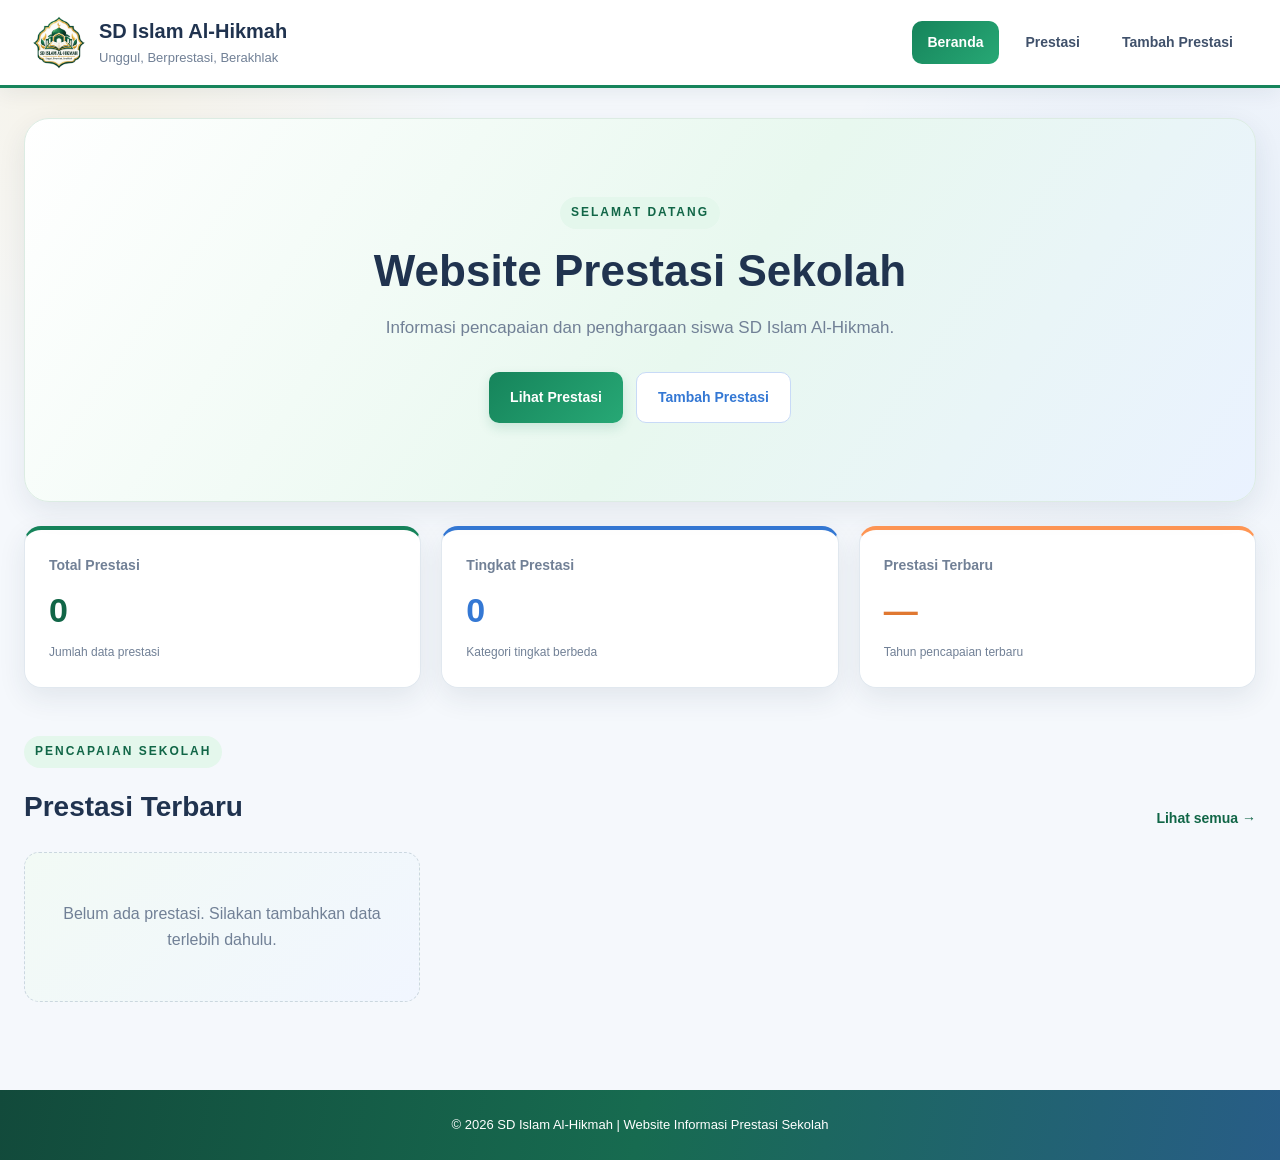
<file: index.html>
<!DOCTYPE html>
<html lang="id">

<head>
    <meta charset="UTF-8">
    <meta name="viewport" content="width=device-width, initial-scale=1.0">
    <title>Beranda | SD Islam Al-Hikmah</title>

    <link rel="stylesheet" href="css/style.css">
    <script src="js/app.js" defer></script>
</head>
<body>

    <header class="navbar">
        <a class="brand" href="index.html">
            <img src="images/logo_sekolah.png" alt="Logo SD Islam Al-Hikmah" class="logo-image">

            <span class="brand-text">
                <strong>SD Islam Al-Hikmah</strong>
                <small>Unggul, Berprestasi, Berakhlak</small>
            </span>
        </a>

        <nav class="nav-links">
            <a class="active" href="index.html">Beranda</a>
            <a href="prestasi.html">Prestasi</a>
            <a href="tambah-prestasi.html">Tambah Prestasi</a>
        </nav>
    </header>

    <main class="container">

        <section class="hero">
            <p class="eyebrow">SELAMAT DATANG</p>

            <h1>Website Prestasi Sekolah</h1>

            <p>
                Informasi pencapaian dan penghargaan siswa
                SD Islam Al-Hikmah.
            </p>

            <div class="hero-actions">
                <a href="prestasi.html" class="button">
                    Lihat Prestasi
                </a>

                <a href="tambah-prestasi.html"
                   class="button button-outline">
                    Tambah Prestasi
                </a>
            </div>
        </section>

        <section class="stats-grid">

            <article class="stat-card">
                <span class="stat-label">Total Prestasi</span>
                <strong id="totalPrestasi">0</strong>
                <span class="muted">Jumlah data prestasi</span>
            </article>

            <article class="stat-card">
                <span class="stat-label">Tingkat Prestasi</span>
                <strong id="totalTingkat">0</strong>
                <span class="muted">Kategori tingkat berbeda</span>
            </article>

            <article class="stat-card">
                <span class="stat-label">Prestasi Terbaru</span>
                <strong id="tahunTerbaru">—</strong>
                <span class="muted">Tahun pencapaian terbaru</span>
            </article>

        </section>

        <section class="section-heading">
            <div>
                <p class="eyebrow">PENCAPAIAN SEKOLAH</p>
                <h2>Prestasi Terbaru</h2>
            </div>

            <a href="prestasi.html" class="text-link">
                Lihat semua →
            </a>
        </section>

        <div id="recentPrestasi" class="prestasi-grid">
            <!-- Data prestasi ditampilkan melalui JavaScript -->
        </div>

    </main>

    <footer class="footer">
        © 2026 SD Islam Al-Hikmah |
        Website Informasi Prestasi Sekolah
    </footer>

</body>
</html>
</file>
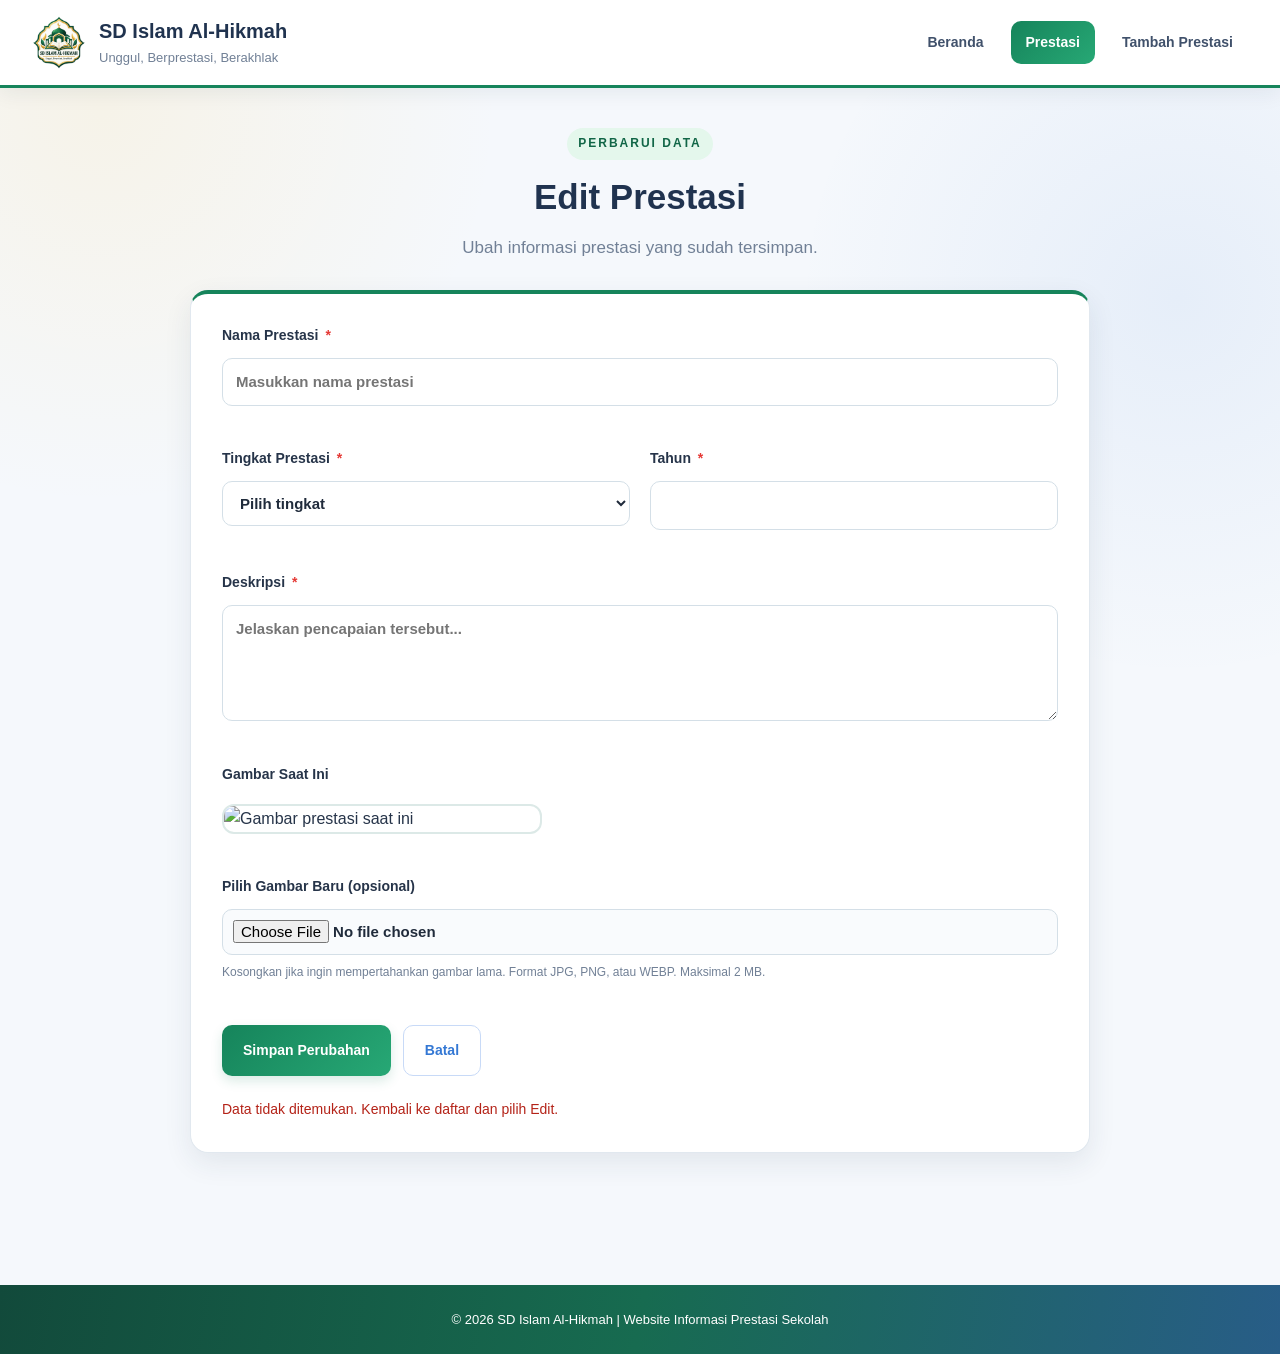
<file: edit-prestasi.html>
<!DOCTYPE html>
<html lang="id">

<head>
    <meta charset="UTF-8">
    <meta name="viewport" content="width=device-width, initial-scale=1.0">

    <title>Edit Prestasi | SD Islam Al-Hikmah</title>

    <link rel="stylesheet" href="css/style.css">
    <script src="js/app.js" defer></script>

    <style>
        /* Perbaikan tampilan formulir edit */
        .form-card label {
            display: block;
            text-align: left;
            line-height: 1.5;
            margin-bottom: 20px;
        }

        /* Tanda bintang sejajar dengan label */
        .form-card label .required {
            display: inline !important;
            position: static !important;
            color: #e53935;
            margin-left: 3px;
            padding: 0;
            font-size: inherit;
            line-height: inherit;
            vertical-align: baseline;
        }

        /* Kolom input berada di bawah label */
        .form-card label input:not([type="checkbox"]),
        .form-card label select,
        .form-card label textarea {
            display: block;
            width: 100%;
            margin-top: 12px;
            box-sizing: border-box;
        }

        /* Tata letak tingkat dan tahun */
        .form-card .form-row {
            display: grid;
            grid-template-columns: repeat(2, minmax(0, 1fr));
            gap: 20px;
        }

        /* Gambar prestasi saat ini */
        .current-image {
            margin-bottom: 20px;
        }

        .current-image .field-label {
            display: block;
            margin-bottom: 10px;
            font-weight: 600;
        }

        .current-image img,
        .preview-wrap img {
            display: block;
            width: 100%;
            max-width: 320px;
            height: auto;
            object-fit: contain;
            border-radius: 12px;
        }

        .help-text {
            display: block;
            margin-top: 8px;
            font-weight: normal;
            line-height: 1.5;
        }

        /* Tampilan HP */
        @media (max-width: 600px) {
            .form-card .form-row {
                grid-template-columns: 1fr;
                gap: 0;
            }
        }
    </style>
</head>

<body>

    <header class="navbar">
        <a class="brand" href="index.html">
            <img src="images/logo_sekolah.png" alt="Logo SD Islam Al-Hikmah" class="logo-image">

            <span class="brand-text">
                <strong>SD Islam Al-Hikmah</strong>
                <small>Unggul, Berprestasi, Berakhlak</small>
            </span>
        </a>

        <nav class="nav-links">
            <a href="index.html">Beranda</a>
            <a class="active" href="prestasi.html">Prestasi</a>
            <a href="tambah-prestasi.html">Tambah Prestasi</a>
        </nav>
    </header>

    <main class="container form-container">

        <section class="page-title compact-title">
            <p class="eyebrow">PERBARUI DATA</p>
            <h1>Edit Prestasi</h1>
            <p>Ubah informasi prestasi yang sudah tersimpan.</p>
        </section>

        <form id="formEditPrestasi" class="form-card">

            <input type="hidden" id="idPrestasi">

            <label for="namaPrestasi">
                Nama Prestasi <span class="required">*</span>
                <input
                    id="namaPrestasi"
                    name="namaPrestasi"
                    type="text"
                    maxlength="120"
                    placeholder="Masukkan nama prestasi"
                    required
                >
            </label>

            <div class="form-row">

                <label for="tingkat">
                    Tingkat Prestasi <span class="required">*</span>

                    <select id="tingkat" name="tingkat" required>
                        <option value="">Pilih tingkat</option>
                        <option value="Sekolah">Sekolah</option>
                        <option value="Kecamatan">Kecamatan</option>
                        <option value="Kabupaten/Kota">Kabupaten/Kota</option>
                        <option value="Provinsi">Provinsi</option>
                        <option value="Nasional">Nasional</option>
                        <option value="Internasional">Internasional</option>
                    </select>
                </label>

                <label for="tahun">
                    Tahun <span class="required">*</span>

                    <input
                        id="tahun"
                        name="tahun"
                        type="number"
                        min="2000"
                        max="2100"
                        required
                    >
                </label>

            </div>

            <label for="deskripsi">
                Deskripsi <span class="required">*</span>

                <textarea
                    id="deskripsi"
                    name="deskripsi"
                    rows="4"
                    maxlength="1000"
                    placeholder="Jelaskan pencapaian tersebut..."
                    required
                ></textarea>
            </label>

            <div id="gambarSaatIniWrap" class="current-image" hidden>
                <span class="field-label">Gambar Saat Ini</span>
                <img
                    id="gambarSaatIni"
                    alt="Gambar prestasi saat ini"
                >
            </div>

            <label for="gambar">
                Pilih Gambar Baru (opsional)

                <input
                    id="gambar"
                    name="gambar"
                    type="file"
                    accept="image/png,image/jpeg,image/webp"
                >

                <small class="help-text">
                    Kosongkan jika ingin mempertahankan gambar lama.
                    Format JPG, PNG, atau WEBP. Maksimal 2 MB.
                </small>
            </label>

            <div id="previewWrap" class="preview-wrap" hidden>
                <img
                    id="previewGambar"
                    alt="Pratinjau gambar baru"
                >
            </div>

            <div class="form-actions">
                <button class="button" type="submit">
                    Simpan Perubahan
                </button>

                <a class="button button-outline" href="prestasi.html">
                    Batal
                </a>
            </div>

            <p
                class="form-message"
                id="formMessage"
                role="status"
            ></p>

        </form>
    </main>

    <footer class="footer">
        © 2026 SD Islam Al-Hikmah |
        Website Informasi Prestasi Sekolah
    </footer>

</body>

</html>
</file>
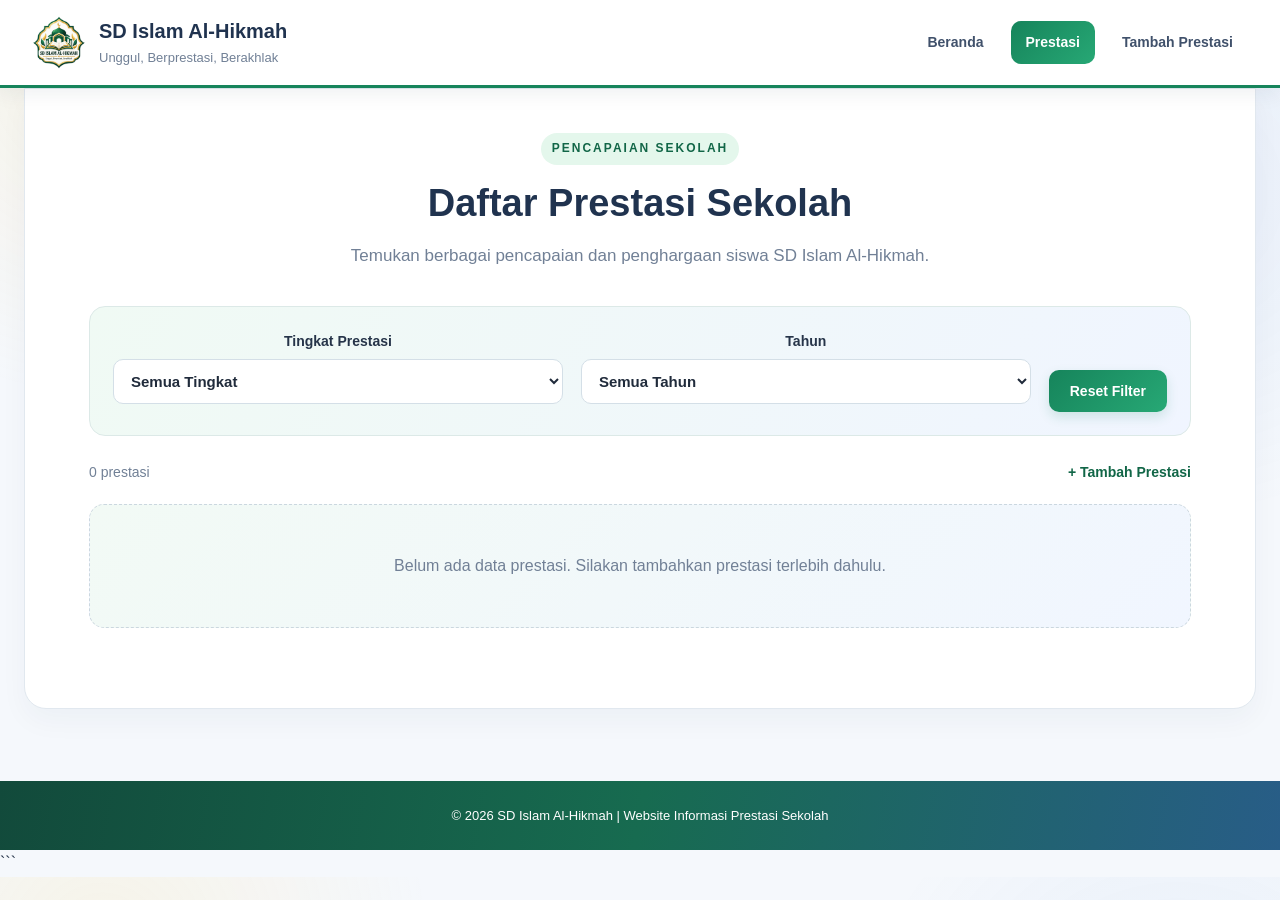
<file: prestasi.html>
<!DOCTYPE html>
<html lang="id">
<head>
    <meta charset="UTF-8">
    <meta name="viewport" content="width=device-width, initial-scale=1.0">
    <title>Daftar Prestasi | SD Islam Al-Hikmah</title>

    <link rel="stylesheet" href="css/style.css">
    <script src="js/app.js" defer></script>
</head>
<body>

    <header class="navbar">
        <a class="brand" href="index.html">
            <img src="images/logo_sekolah.png" alt="Logo SD Islam Al-Hikmah" class="logo-image">

            <span class="brand-text">
                <strong>SD Islam Al-Hikmah</strong>
                <small>Unggul, Berprestasi, Berakhlak</small>
            </span>
        </a>

        <nav class="nav-links">
            <a href="index.html">Beranda</a>
            <a class="active" href="prestasi.html">Prestasi</a>
            <a href="tambah-prestasi.html">Tambah Prestasi</a>
        </nav>
    </header>

    <main class="container page-container">

        <section class="page-title">
            <p class="eyebrow">PENCAPAIAN SEKOLAH</p>
            <h1>Daftar Prestasi Sekolah</h1>
            <p>
                Temukan berbagai pencapaian dan penghargaan
                siswa SD Islam Al-Hikmah.
            </p>
        </section>

        <section class="filter-panel">

            <label for="filterTingkat">
                Tingkat Prestasi
                <select id="filterTingkat">
                    <option value="">Semua Tingkat</option>
                </select>
            </label>

            <label for="filterTahun">
                Tahun
                <select id="filterTahun">
                    <option value="">Semua Tahun</option>
                </select>
            </label>

            <button class="button" id="resetFilter" type="button">
                Reset Filter
            </button>

        </section>

        <div class="results-line">
            <span id="jumlahHasil">0 prestasi</span>

            <a class="text-link" href="tambah-prestasi.html">
                + Tambah Prestasi
            </a>
        </div>

        <div id="daftarPrestasi" class="prestasi-grid">
            <!-- Daftar prestasi ditampilkan oleh app.js -->
        </div>

        <p id="pesanKosong" class="empty-state" hidden>
            Belum ada data prestasi. Silakan tambahkan prestasi terlebih dahulu.
        </p>

    </main>

    <footer class="footer">
        © 2026 SD Islam Al-Hikmah |
        Website Informasi Prestasi Sekolah
    </footer>

</body>
</html>
```
</file>
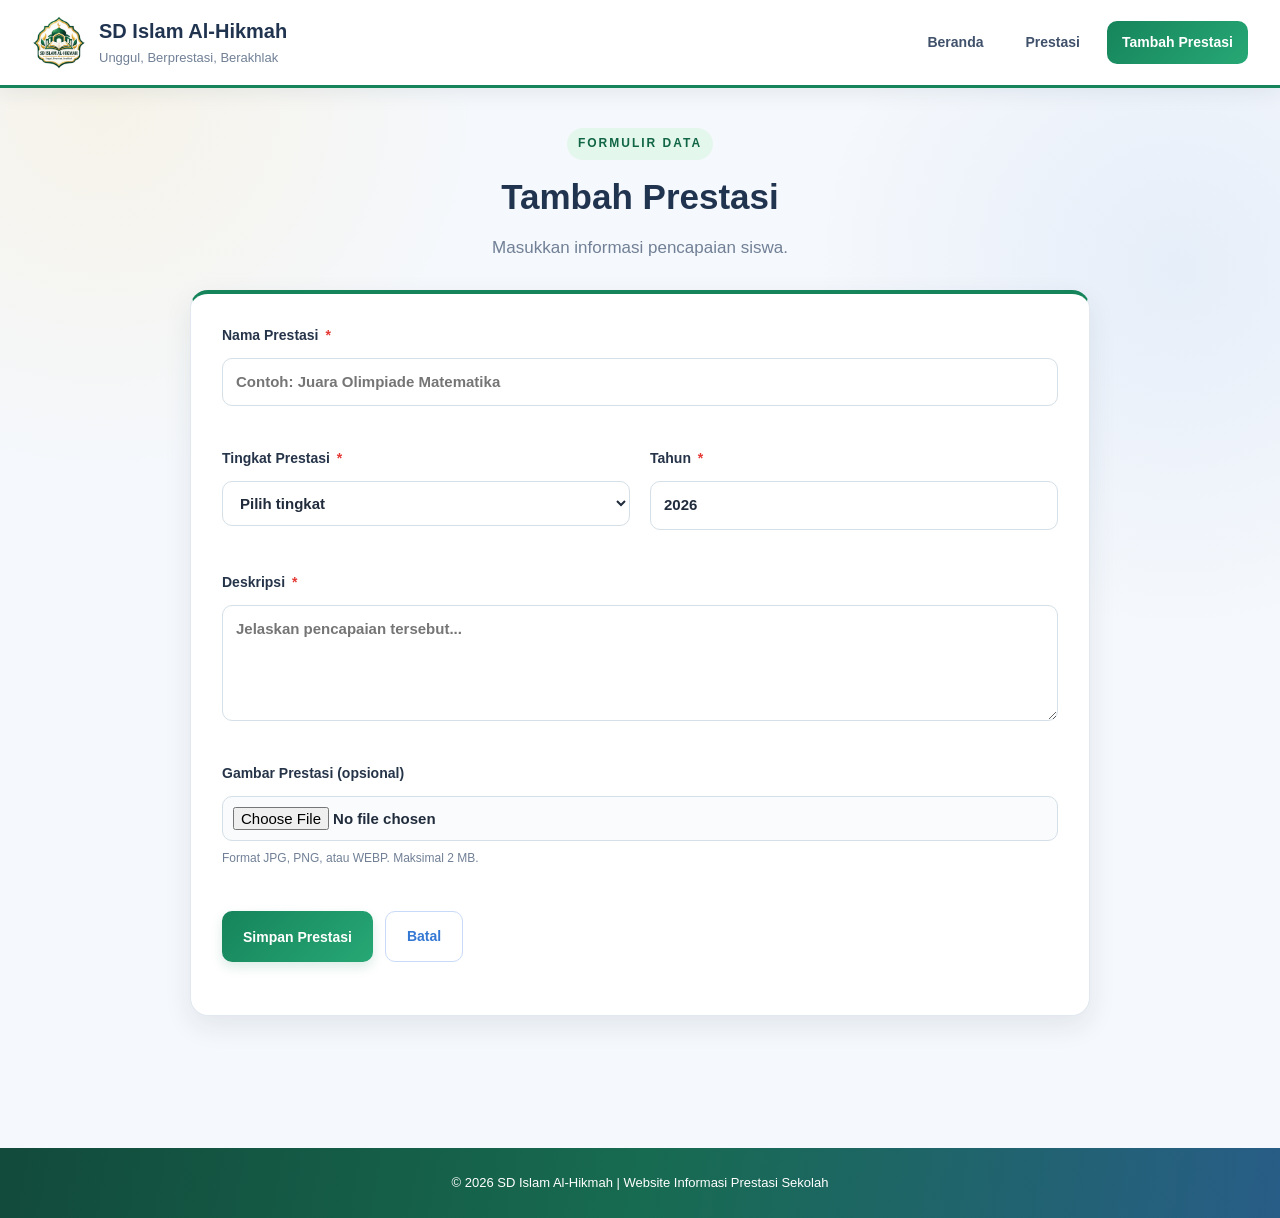
<file: tambah-prestasi.html>
<!DOCTYPE html>
<html lang="id">
<head>
    <meta charset="UTF-8">
    <meta name="viewport" content="width=device-width, initial-scale=1.0">

    <title>Tambah Prestasi | SD Islam Al-Hikmah</title>

    <link rel="stylesheet" href="css/style.css">
    <script src="js/app.js" defer></script>

    <style>
        .form-card label {
            display: block;
            margin-bottom: 20px;
            line-height: 1.5;
        }

        .form-card label .required {
            display: inline;
            color: #e53935;
            margin-left: 3px;
            font-weight: bold;
            vertical-align: baseline;
        }

        .form-card label input:not([type="checkbox"]),
        .form-card label select,
        .form-card label textarea {
            display: block;
            width: 100%;
            margin-top: 12px;
        }

        .form-card .form-row {
            display: grid;
            grid-template-columns: 1fr 1fr;
            gap: 20px;
        }

        .form-card .help-text {
            display: block;
            margin-top: 8px;
            font-weight: normal;
        }

        @media (max-width: 600px) {
            .form-card .form-row {
                grid-template-columns: 1fr;
                gap: 0;
            }
        }
    </style>
</head>

<body>

    <header class="navbar">
        <a class="brand" href="index.html">
            <img src="images/logo_sekolah.png" alt="Logo SD Islam Al-Hikmah" class="logo-image">

            <span class="brand-text">
                <strong>SD Islam Al-Hikmah</strong>
                <small>Unggul, Berprestasi, Berakhlak</small>
            </span>
        </a>

        <nav class="nav-links">
            <a href="index.html">Beranda</a>
            <a href="prestasi.html">Prestasi</a>
            <a class="active" href="tambah-prestasi.html">
                Tambah Prestasi
            </a>
        </nav>
    </header>

    <main class="container form-container">

        <section class="page-title compact-title">
            <p class="eyebrow">FORMULIR DATA</p>
            <h1>Tambah Prestasi</h1>
            <p>Masukkan informasi pencapaian siswa.</p>
        </section>

        <form id="formPrestasi" class="form-card">

            <label for="namaPrestasi">
                Nama Prestasi <span class="required">*</span>
                <input
                    id="namaPrestasi"
                    name="namaPrestasi"
                    type="text"
                    maxlength="120"
                    placeholder="Contoh: Juara Olimpiade Matematika"
                    required
                >
            </label>

            <div class="form-row">

                <label for="tingkat">
                    Tingkat Prestasi <span class="required">*</span>
                    <select id="tingkat" name="tingkat" required>
                        <option value="">Pilih tingkat</option>
                        <option value="Sekolah">Sekolah</option>
                        <option value="Kecamatan">Kecamatan</option>
                        <option value="Kabupaten/Kota">Kabupaten/Kota</option>
                        <option value="Provinsi">Provinsi</option>
                        <option value="Nasional">Nasional</option>
                        <option value="Internasional">Internasional</option>
                    </select>
                </label>

                <label for="tahun">
                    Tahun <span class="required">*</span>
                    <input
                        id="tahun"
                        name="tahun"
                        type="number"
                        min="2000"
                        max="2100"
                        value="2026"
                        required
                    >
                </label>

            </div>

            <label for="deskripsi">
                Deskripsi <span class="required">*</span>
                <textarea
                    id="deskripsi"
                    name="deskripsi"
                    rows="4"
                    maxlength="1000"
                    placeholder="Jelaskan pencapaian tersebut..."
                    required
                ></textarea>
            </label>

            <label for="gambar">
                Gambar Prestasi (opsional)
                <input
                    id="gambar"
                    name="gambar"
                    type="file"
                    accept="image/png,image/jpeg,image/webp"
                >
                <small class="help-text">
                    Format JPG, PNG, atau WEBP. Maksimal 2 MB.
                </small>
            </label>

            <div id="previewWrap" class="preview-wrap" hidden>
                <img
                    id="previewGambar"
                    alt="Pratinjau gambar prestasi"
                >
            </div>

            <div class="form-actions">
                <button class="button" type="submit">
                    Simpan Prestasi
                </button>

                <a class="button button-outline" href="prestasi.html">
                    Batal
                </a>
            </div>

            <p
                class="form-message"
                id="formMessage"
                role="status"
            ></p>

        </form>
    </main>

    <footer class="footer">
        © 2026 SD Islam Al-Hikmah |
        Website Informasi Prestasi Sekolah
    </footer>

</body>
</html>
</file>
<file: css/style.css>
* {
    box-sizing: border-box;
}

:root {
    --green: #16845b;
    --green-dark: #116647;
    --green-soft: #e4f7ec;
    --blue: #3478d4;
    --blue-soft: #eaf2ff;
    --yellow: #ffd166;
    --orange: #ff9654;
    --navy: #20334f;
    --text: #263449;
    --muted: #718096;
    --line: #e1e8ef;
    --bg: #f5f8fc;
    --white: #ffffff;
    --shadow: 0 10px 28px rgba(32, 51, 79, 0.09);
}

html {
    scroll-behavior: smooth;
}

body {
    margin: 0;
    background:
        radial-gradient(circle at 8% 8%, rgba(255, 209, 102, 0.13), transparent 23%),
        radial-gradient(circle at 92% 22%, rgba(52, 120, 212, 0.08), transparent 24%),
        var(--bg);
    color: var(--text);
    font-family: "Segoe UI", Arial, Helvetica, sans-serif;
    line-height: 1.65;
}

a {
    color: inherit;
}

/* NAVBAR */

.navbar {
    min-height: 88px;
    background: #ffffff;
    display: flex;
    align-items: center;
    justify-content: space-between;
    gap: 24px;
    padding: 14px max(calc((100% - 1260px) / 2), 32px);
    border-bottom: 3px solid var(--green);
    box-shadow: 0 5px 20px rgba(25, 45, 65, 0.07);
    position: sticky;
    top: 0;
    z-index: 10;
}

.brand {
    display: flex;
    align-items: center;
    gap: 13px;
    text-decoration: none;
    min-width: 0;
}

.logo-image {
    width: 54px;
    height: 54px;
    object-fit: contain;
    flex-shrink: 0;
}

.brand-text {
    display: flex;
    flex-direction: column;
    line-height: 1.35;
}

.brand-text strong {
    font-size: 20px;
    color: var(--navy);
}

.brand-text small {
    font-size: 13px;
    color: var(--muted);
    margin-top: 4px;
}

.nav-links {
    display: flex;
    align-items: center;
    gap: 12px;
    flex-wrap: wrap;
}

.nav-links a {
    text-decoration: none;
    color: #40516b;
    font-size: 14px;
    font-weight: 700;
    padding: 10px 15px;
    border-radius: 10px;
    transition: 0.2s;
}

.nav-links a:hover {
    color: var(--green-dark);
    background: var(--green-soft);
}

.nav-links a.active {
    color: #ffffff;
    background: linear-gradient(135deg, var(--green), #27a875);
}

/* LAYOUT UMUM */

.container {
    max-width: 1260px;
    width: calc(100% - 48px);
    margin: 0 auto;
}

h1,
h2,
h3,
p {
    margin-top: 0;
}

h1 {
    font-size: clamp(30px, 4vw, 44px);
    line-height: 1.2;
    color: var(--navy);
    margin-bottom: 16px;
}

h2 {
    font-size: 28px;
    color: var(--navy);
    margin-bottom: 0;
}

.eyebrow {
    display: inline-block;
    font-size: 12px;
    letter-spacing: 2px;
    color: var(--green-dark);
    background: var(--green-soft);
    font-weight: 800;
    padding: 6px 11px;
    border-radius: 30px;
    margin: 0 0 16px;
}

.hero > p:not(.eyebrow),
.page-title > p:not(.eyebrow) {
    font-size: 17px;
    color: var(--muted);
    margin-bottom: 0;
}

/* BERANDA */

.hero {
    position: relative;
    overflow: hidden;
    background: linear-gradient(125deg, #ffffff, #e8f8ef 55%, #eaf2ff);
    border: 1px solid #dcece3;
    border-radius: 25px;
    text-align: center;
    padding: 78px 24px;
    margin-top: 30px;
    box-shadow: var(--shadow);
}

.hero-actions {
    display: flex;
    justify-content: center;
    gap: 13px;
    flex-wrap: wrap;
    margin-top: 30px;
}

/* TOMBOL */

.button {
    border: 0;
    border-radius: 10px;
    display: inline-flex;
    align-items: center;
    justify-content: center;
    gap: 8px;
    background: linear-gradient(135deg, var(--green), #27a875);
    color: #ffffff;
    text-decoration: none;
    font-weight: 750;
    font-size: 14px;
    padding: 13px 21px;
    cursor: pointer;
    box-shadow: 0 5px 12px rgba(22, 132, 91, 0.16);
    transition: background 0.2s, transform 0.2s;
}

.button:hover {
    background: var(--green-dark);
    transform: translateY(-2px);
}

.button-outline {
    background: #ffffff;
    color: var(--blue);
    border: 1px solid #c8daf7;
    box-shadow: none;
}

.button-outline:hover {
    color: #ffffff;
    background: var(--blue);
}

.button-danger {
    background: linear-gradient(135deg, #e24d58, #c92e45);
}

.button-danger:hover {
    background: #a91e35;
}

.button-small {
    font-size: 12px;
    padding: 9px 13px;
    border-radius: 8px;
}

/* KARTU STATISTIK */

.stats-grid {
    display: grid;
    grid-template-columns: repeat(3, 1fr);
    gap: 20px;
    margin: 24px 0 48px;
}

.stat-card {
    background: #ffffff;
    border: 1px solid var(--line);
    border-radius: 17px;
    padding: 24px;
    display: flex;
    flex-direction: column;
    gap: 5px;
    box-shadow: var(--shadow);
    transition: transform 0.2s;
}

.stat-card:nth-child(1) {
    border-top: 4px solid var(--green);
}

.stat-card:nth-child(2) {
    border-top: 4px solid var(--blue);
}

.stat-card:nth-child(3) {
    border-top: 4px solid var(--orange);
}

.stat-card:hover {
    transform: translateY(-4px);
}

.stat-label {
    font-size: 14px;
    color: var(--muted);
    font-weight: 700;
}

.stat-card strong {
    font-size: 34px;
    color: var(--green-dark);
}

.stat-card:nth-child(2) strong {
    color: var(--blue);
}

.stat-card:nth-child(3) strong {
    color: #e07831;
}

.muted,
.help-text {
    font-size: 12px;
    color: var(--muted);
}

/* JUDUL BAGIAN */

.section-heading {
    display: flex;
    align-items: end;
    justify-content: space-between;
    gap: 18px;
    margin: 0 0 22px;
}

.text-link {
    color: var(--green-dark);
    font-weight: 750;
    text-decoration: none;
    font-size: 14px;
}

.text-link:hover {
    color: var(--blue);
    text-decoration: underline;
}

/* KARTU PRESTASI */

.prestasi-grid {
    display: grid;
    grid-template-columns: repeat(3, minmax(0, 1fr));
    gap: 22px;
}

.prestasi-card {
    background: #ffffff;
    border: 1px solid var(--line);
    border-radius: 17px;
    overflow: hidden;
    display: flex;
    flex-direction: column;
    box-shadow: var(--shadow);
    min-width: 0;
    transition: transform 0.22s, box-shadow 0.22s;
}

.prestasi-card:hover {
    transform: translateY(-5px);
    box-shadow: 0 16px 34px rgba(32, 51, 79, 0.14);
}

.card-image {
    width: 100%;
    height: 195px;
    object-fit: cover;
    background: #edf2f6;
    display: block;
}

.image-placeholder {
    height: 195px;
    display: flex;
    align-items: center;
    justify-content: center;
    background: linear-gradient(135deg, #e4f7ec, #eaf2ff, #fff0e8);
    font-size: 48px;
    color: #6b9c87;
}

.card-body {
    padding: 20px;
    display: flex;
    flex-direction: column;
    flex: 1;
}

.card-badges {
    display: flex;
    gap: 8px;
    flex-wrap: wrap;
    margin-bottom: 13px;
}

.pill {
    font-size: 11px;
    font-weight: 800;
    border-radius: 30px;
    padding: 5px 10px;
    background: var(--green-soft);
    color: var(--green-dark);
}

.pill.year {
    background: #fff2d3;
    color: #946000;
}

.card-body h3 {
    font-size: 18px;
    line-height: 1.4;
    color: var(--navy);
    margin: 0 0 10px;
    overflow-wrap: anywhere;
}

.card-body p {
    font-size: 14px;
    color: #68778c;
    margin: 0 0 18px;
    white-space: pre-line;
    overflow-wrap: anywhere;
}

.card-actions {
    display: flex;
    gap: 9px;
    flex-wrap: wrap;
    margin-top: auto;
    padding-top: 13px;
    border-top: 1px solid #edf1f4;
}

/* HALAMAN DAFTAR */

.page-container {
    background: #ffffff;
    border: 1px solid var(--line);
    border-radius: 0 0 22px 22px;
    min-height: 560px;
    padding: 44px clamp(20px, 5vw, 70px) 64px;
    box-shadow: 0 12px 28px rgba(32, 51, 79, 0.04);
}

.page-title {
    text-align: center;
    margin: 0 auto 36px;
    max-width: 760px;
}

.page-title h1 {
    font-size: clamp(30px, 4vw, 38px);
}

.filter-panel {
    display: grid;
    grid-template-columns: 1fr 1fr auto;
    align-items: end;
    gap: 18px;
    background: linear-gradient(120deg, #f0faf4, #f0f5ff);
    border: 1px solid #dce9e7;
    border-radius: 16px;
    padding: 23px;
    margin-bottom: 25px;
}

label {
    display: flex;
    flex-direction: column;
    gap: 8px;
    font-size: 14px;
    font-weight: 700;
    color: var(--text);
}

/* INPUT DAN FORMULIR */

input,
select,
textarea {
    font: inherit;
    font-size: 15px;
    color: #202b3b;
    background: #ffffff;
    border: 1px solid #d4dfe7;
    border-radius: 10px;
    padding: 12px 13px;
    width: 100%;
    outline: none;
    transition: border-color 0.2s, box-shadow 0.2s;
}

input:focus,
select:focus,
textarea:focus {
    border-color: var(--green);
    box-shadow: 0 0 0 3px rgba(22, 132, 91, 0.12);
}

input[type="file"] {
    padding: 10px;
    background: #f9fbfd;
}

textarea {
    resize: vertical;
    min-height: 105px;
}

.results-line {
    display: flex;
    justify-content: space-between;
    align-items: center;
    gap: 16px;
    color: var(--muted);
    font-size: 14px;
    margin: 10px 0 20px;
}

.empty-state {
    text-align: center;
    color: var(--muted);
    background: linear-gradient(135deg, #f2faf5, #f1f6ff);
    padding: 48px 20px;
    border: 1px dashed #cbd7df;
    border-radius: 15px;
}

/* FORM TAMBAH DAN EDIT */

.form-container {
    max-width: 900px;
    padding-top: 40px;
    padding-bottom: 60px;
}

.compact-title {
    margin-bottom: 28px;
}

.compact-title h1 {
    font-size: 35px;
}

.form-card {
    background: #ffffff;
    border: 1px solid var(--line);
    border-top: 4px solid var(--green);
    border-radius: 18px;
    padding: 31px;
    display: flex;
    flex-direction: column;
    gap: 22px;
    box-shadow: var(--shadow);
}

.form-row {
    display: grid;
    grid-template-columns: 1fr 1fr;
    gap: 18px;
}

.required {
    color: #d6394b;
}

.form-actions {
    display: flex;
    gap: 12px;
    flex-wrap: wrap;
    margin-top: 2px;
}

.form-message {
    font-size: 14px;
    margin: 0;
    color: var(--green-dark);
}

.form-message.error {
    color: #b42318;
}

.help-text {
    font-weight: 400;
}

.preview-wrap img,
.current-image img {
    display: block;
    max-width: 260px;
    max-height: 190px;
    object-fit: cover;
    border-radius: 12px;
    border: 2px solid #dce9e7;
    margin-top: 8px;
}

.current-image {
    display: flex;
    flex-direction: column;
    align-items: flex-start;
}

.field-label {
    font-size: 14px;
    font-weight: 700;
}

/* CATATAN DAN FOOTER */

.notice {
    margin: 36px 0 20px;
    background: linear-gradient(120deg, #e7f7ee, #edf4ff);
    border: 1px solid #d3e8dd;
    padding: 16px 19px;
    border-radius: 12px;
    font-size: 13px;
    color: #49675c;
}

.footer {
    background: linear-gradient(100deg, #124a3b, #176b50, #285d87);
    color: #ffffff;
    text-align: center;
    padding: 24px 15px;
    margin-top: 72px;
    font-size: 13px;
}

/* RESPONSIVE TABLET */

@media (max-width: 850px) {
    .navbar {
        padding: 14px 22px;
        align-items: flex-start;
        flex-direction: column;
        gap: 10px;
    }

    .nav-links {
        gap: 8px;
    }

    .stats-grid {
        grid-template-columns: 1fr;
    }

    .prestasi-grid {
        grid-template-columns: repeat(2, minmax(0, 1fr));
    }

    .filter-panel {
        grid-template-columns: 1fr 1fr;
    }

    .filter-panel .button {
        grid-column: 1 / -1;
    }
}

/* RESPONSIVE HP */

@media (max-width: 560px) {
    .container {
        width: calc(100% - 24px);
    }

    .navbar {
        padding: 12px;
    }

    .brand-text strong {
        font-size: 17px;
    }

    .brand-text small {
        font-size: 11px;
    }

    .logo-image {
        width: 44px;
        height: 44px;
    }

    .nav-links {
        width: 100%;
        gap: 5px;
    }

    .nav-links a {
        font-size: 12px;
        padding: 9px 10px;
    }

    .hero {
        padding: 48px 17px;
        border-radius: 18px;
    }

    .hero > p:not(.eyebrow),
    .page-title > p:not(.eyebrow) {
        font-size: 15px;
    }

    .hero-actions {
        flex-direction: column;
        align-items: stretch;
    }

    .page-container {
        padding: 30px 15px 42px;
    }

    .page-title h1,
    .compact-title h1 {
        font-size: 29px;
    }

    .prestasi-grid {
        grid-template-columns: 1fr;
    }

    .filter-panel,
    .form-row {
        grid-template-columns: 1fr;
    }

    .filter-panel .button {
        grid-column: auto;
    }

    .form-card {
        padding: 20px;
    }

    .results-line {
        align-items: flex-start;
    }

    .section-heading {
        align-items: flex-start;
    }

    .footer {
        margin-top: 40px;
    }
}

/* Merapikan label dan tanda wajib diisi */
label {
    display: inline-flex;
    align-items: center;
    gap: 5px;
    margin-bottom: 8px;
}

/* Tanda bintang wajib diisi */
.required,
.required-star {
    color: #e53935;
    display: inline;
    margin: 0;
    padding: 0;
    line-height: 1;
}
</file>
